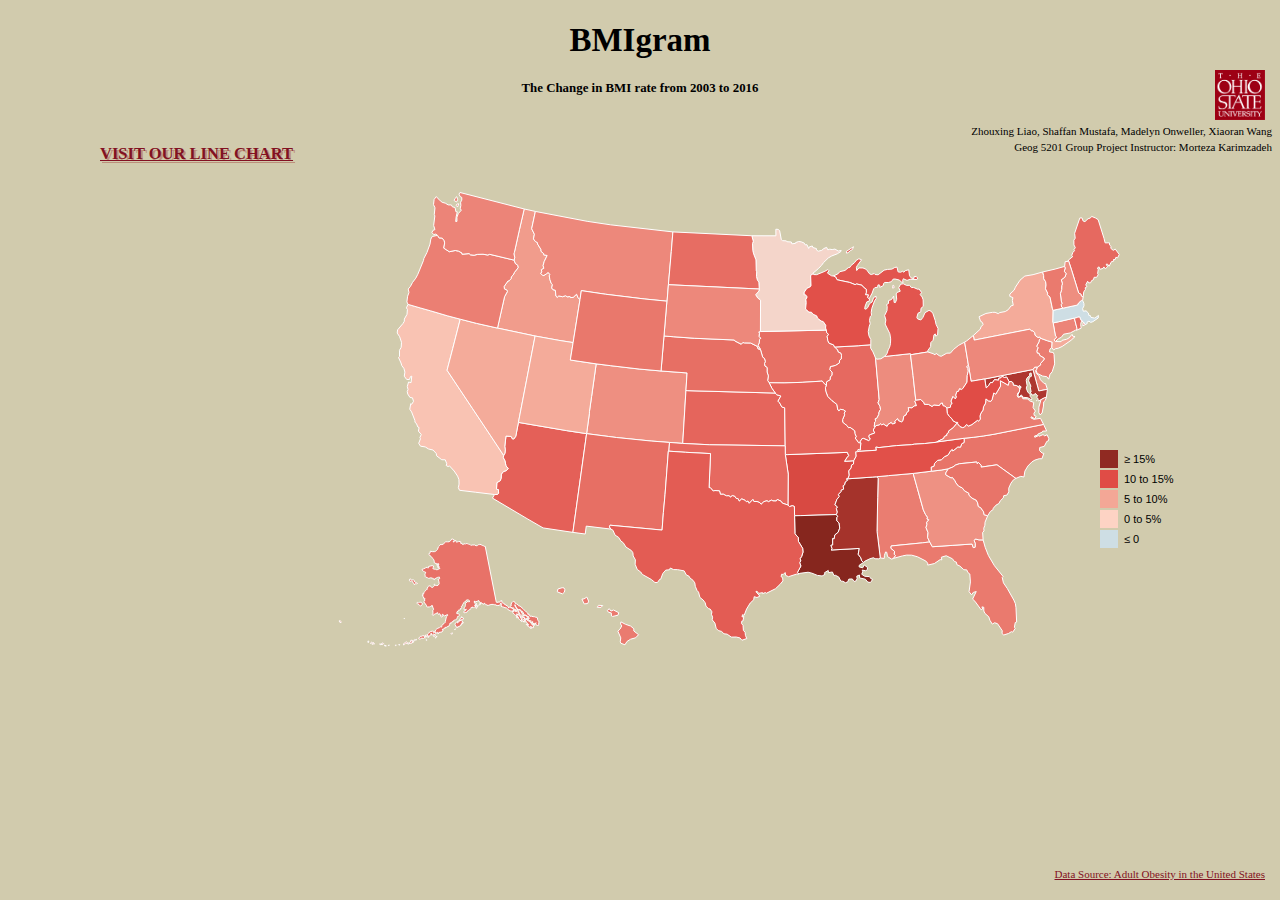
<file: index.html>
<!DOCTYPE html>

<html lang="en">

<head>
	<title>BMIgram</title>
	<meta charset="utf-8">
	<link rel="stylesheet" href="index_stylesheet.css">
	<link rel="stylesheet" href="BMIgramStyle.css">
	<link rel="stylesheet" href="life.css">
	<!-- <link rel="stylesheet" href="TimeseriesStyle.css"> -->

	<script src="http://d3js.org/d3.v3.min.js"></script>
	<script src="d3.v3.min.js"></script>


</head>

<!-- <style>
	h2 {
		position: absolute;
		left: 100px;
		top: 130px;
		text-shadow: 2px 2px #BC8F7B;
	}
	img {
		position: absolute;
		right: 15px;
		top: 70px;
	}

	p2 {
		position: absolute;
		right: 15px;
		bottom: 20px;
	}
	</style> -->

<body style="background-color: #D1CBAD;">
	<h1 style="font-family:Castellar; font-size:300%; text-align:center;">
		BMIgram
	</h1>
	<h3 style="font-family:Castellar; text-align:center;">The Change in BMI rate from 2003 to 2016</h3>
	<p style="text-align:right;"><img src="logo.gif" alt="The Ohio State University" width="50" height="50"> </br>Zhouxing Liao, Shaffan Mustafa, Madelyn
		Onweller, Xiaoran Wang </br> Geog 5201 Group Project  Instructor: Morteza Karimzadeh
	</p>

	<p2> <a href="https://stateofobesity.org/adult-obesity/">Data Source: Adult Obesity in the United States</a></p2>

	<div class="overall">
		<div id="map">
			<script type="text/javascript">
				var width = 1500;
				var height = 500;

				// D3 Projection
				var projection = d3.geo.albersUsa()
					.translate([width / 2, height / 2])    // translate to center of screen
					.scale([1000]);          // scale things down so see entire US

				// Define path generator
				var path = d3.geo.path()               // path generator that will convert GeoJSON to SVG paths
					.projection(projection);  // tell path generator to use albersUsa projection


				// Define linear scale for output
				var color = d3.scale.linear()
					.range(["rgb(206, 222, 228  )", "rgb(253, 211, 196)", "rgb(243, 167, 150)", "rgb(224, 76, 70)", "rgb(144, 42, 34)"]);


				//Create SVG element and append map to the SVG
				var svg = d3.select("body")
					.append("svg")
					.attr("width", width)
					.attr("height", height);

				// Append Div for tooltip to SVG
				var div = d3.select("body")
					.append("div")
					.attr("class", "tooltip")
					.style("opacity", 0);


				// Load in my states data!
				d3.csv("finalprojectTable_FinalA.csv", function (data) {
					color.domain([-1.6, 0, 5, 10, 15]); // setting the range of the input data

					// Load GeoJSON data and merge with states data
					d3.json("us-states.json", function (json) {

						// Loop through each state data value in the .csv file

						for (var i = 0; i < data.length; i++) {

							// Grab State Name
							var dataState = data[i].state;

							// Grab data value 
							var dataValue = data[i].changerate;

							// Find the corresponding state inside the GeoJSON
							for (var j = 0; j < json.features.length; j++) {
								var jsonState = json.features[j].properties.name;

								if (dataState == jsonState) {

									// Copy the data value into the JSONs
									json.features[j].properties.changerate = dataValue;

									// Stop looking through the JSON
									break;
								}
							}
						}

						var legendText = ["≥ 15%", "10 to 15%", "5 to 10%", "0 to 5%", "≤ 0"];

						// Modified Legend Code from Mike Bostock: http://bl.ocks.org/mbostock/3888852
						var legend = d3.select("body").append("svg")
							.attr("class", "legend")
							.attr("width", 140)
							.attr("height", 200)
							.selectAll("g")
							.data(color.domain().slice().reverse())
							.enter()
							.append("g")
							.attr("transform", function (d, i) { return "translate(0," + i * 20 + ")"; });

						legend.append("rect")
							.attr("width", 18)
							.attr("height", 18)
							.style("fill", color);

						legend.append("symbol")
							.attr("title", "ddd");

						legend.append("text")
							.data(legendText)
							.attr("x", 24)
							.attr("y", 9)
							.attr("dy", ".35em")
							.text(function (d) { return d; });

						// Bind the data to the SVG and create one path per GeoJSON feature
						svg.selectAll("path")
							.data(json.features)
							.enter()
							.append("path")
							.attr("d", path)
							.style("stroke", "#fff")
							.style("stroke-width", "1")
							.style("fill", function (d) {

								// Get data value
								var value = d.properties.changerate;

								if (value) {
									//If value exists…
									return color(value);
								} else {
									//If value is undefined…
									return "rgb(255,0,0)";
								}
							})

							.on("mouseover", function (d) {
								div.transition()
									.duration(200)
									.style("opacity", 1)
								div.text([d.properties.name + "\n" + "——————————" + "Change rate from 2003 to 2016:  " + d.properties.changerate + "%"])
									.style("left", (d3.event.pageX) + "px")
									.style("top", (d3.event.pageY - 28) + "px");
							})

							// fade out tooltip on mouse out               
							.on("mouseout", function (d) {
								div.transition()
									.duration(500)
									.style("opacity", 0);
							});


					});
				});
			</script>
		</div>


		<h2><a href="linechart.html">Visit our line chart</a></h2>


</body>

</html>
</file>
<file: index_stylesheet.css>
h2 {
		position: absolute;
		left: 100px;
		top: 130px;
		text-shadow: 2px 2px #BC8F7B;
	}
	img {
		position: absolute;
		right: 15px;
		top: 70px;
	}

	p2 {
		position: absolute;
		right: 15px;
		bottom: 20px;
	}
</file>
<file: BMIgramStyle.css>
path:hover {
  fill-opacity: .5;
  border-style: dotted;
}

body {
  font: 11px sans-serif;
}


#map {
  height: 0vh;
  /* width: 200;
	height: 500; */
} 

.legend {
  position: absolute;
  left: 1100px;
  top: 450px;
}

div.tooltip {   
  position: absolute;           
  text-align: left;           
  width: 130px;                  
  height: 60px;                 
  padding: 8px;             
  font: 12px sans-serif;        
  background: lightgray;   
  border: 1px;      
  border-radius: 0px;             
  pointer-events: none;    
  font-family: "Century Gothic", "Helvectica", Arial, sans-serif; 

}
</file>
<file: life.css>
/* Normalize 
This visualization was made possible by modifying code provided by: 

Nathan Yau, the interactive line chart from "Life Expectancy"
http://projects.flowingdata.com/life-expectancy/
*/


body, div, dl, dt, dd, ul, ol, li, h1, h2, h3, h4, h5, h6, pre, figure, form, fieldset, input, p, blockquote, th, td, legend {
	margin: 100;
	padding: 0;
}
body {
    font-family: 'Cardo', serif;
}
h1 {
    font-family: 'Bevan', serif;
    font-size: 3.0em;
}
h2 {
    font-family: 'Cardo', serif;
    font-size: 1.5em;
    text-transform: uppercase;
}
p { line-height: 1.4em; margin-bottom: 1.0em; }
a { color: #821122; }
#content {
    width: 925px;
    margin: 0 auto;
}
#filters {
    font-family: Arial, sans-serif;
    margin-bottom: 20px;
}
#filters a {
    color: #000;
    font-size: 12px;
    padding: 5px;
    background: #e2e2e2;
    cursor: pointer;
    margin-right: 3px;
}
#filters a:last-child {
    margin-right: 0;
}


#vis {
    min-height: 100px;
}
#blurb {
    height: 60px;
    border-top: 1px solid #e2e2e2;
    padding-top: 20px;
}

path {
    stroke: #e2e2e2;
    stroke-width: 0.9;
	fill: none;
}
path.current, path.highlight.current {
    stroke: #ED7631;
    stroke-width: 1.7;
}


line {
    stroke: black;
}

text {
    font-family: Helvetica, Arial, sans-serif;
    font-size: 11px;
}
.axis {
    stroke-width: 0.8;
    stroke: #000;
}
.xTicks, .yTicks {
    stroke-width: 0.6;
    stroke: #000;
}


#cite { font-size: 0.8em; text-align: right; margin-top:10px; padding-bottom: 20px; }
#cite a { background: #e2e2e2; text-decoration: none; color: #821122; }
</file>
